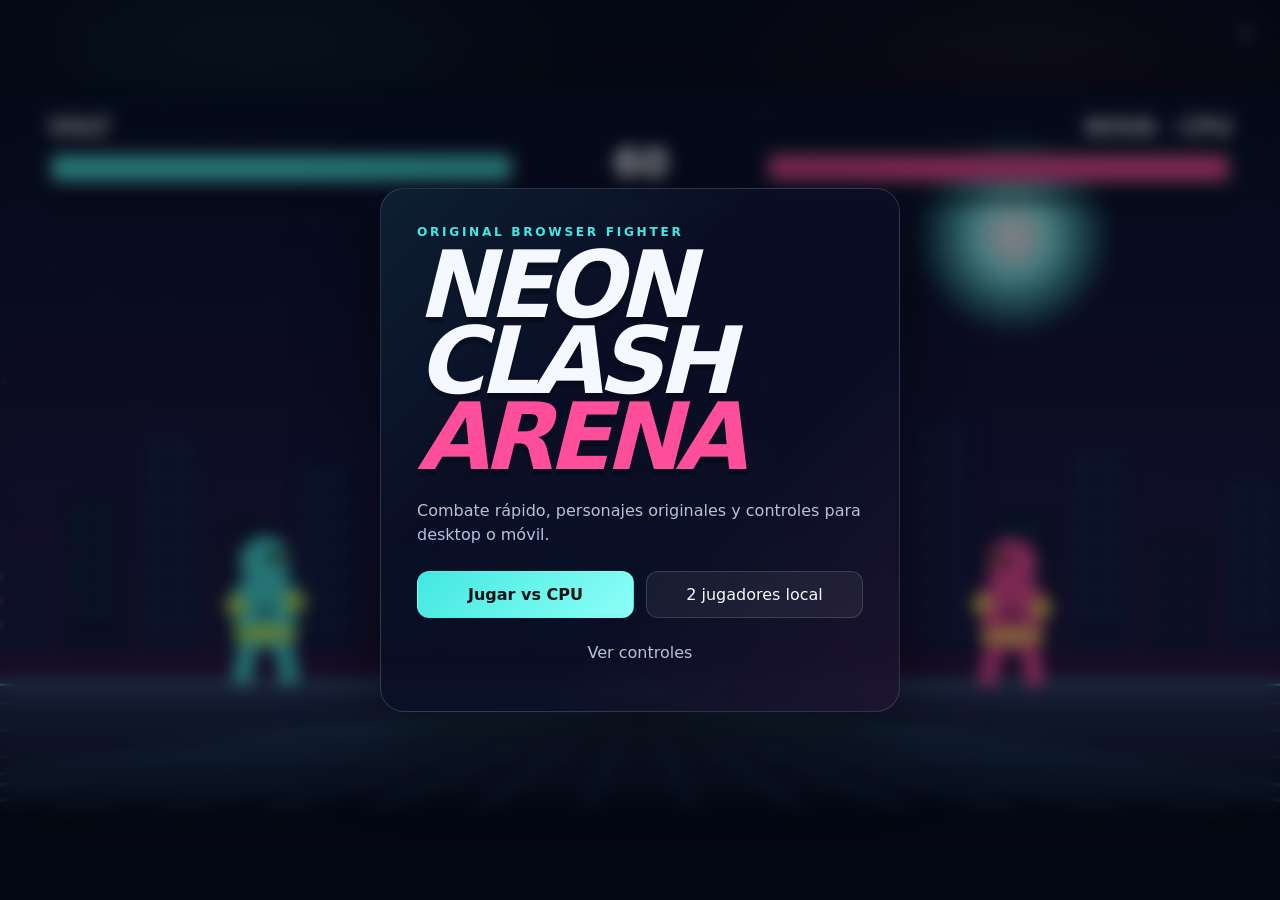
<file: index.html>
<!doctype html>
<html lang="es">
<head>
  <meta charset="utf-8">
  <meta name="viewport" content="width=device-width, initial-scale=1, viewport-fit=cover, user-scalable=no">
  <meta name="theme-color" content="#10152c">
  <meta name="description" content="Neon Clash Arena: juego de combate 2D original para navegador y móvil.">
  <title>Neon Clash Arena</title>
  <link rel="manifest" href="manifest.webmanifest">
  <link rel="icon" href="assets/icon-192.png">
  <link rel="stylesheet" href="styles.css">
</head>
<body>
  <main id="app">
    <canvas id="game" width="960" height="540" aria-label="Neon Clash Arena"></canvas>

    <section id="menu" class="overlay">
      <div class="panel">
        <p class="eyebrow">ORIGINAL BROWSER FIGHTER</p>
        <h1>NEON CLASH<br><span>ARENA</span></h1>
        <p class="tagline">Combate rápido, personajes originales y controles para desktop o móvil.</p>
        <div class="menu-actions">
          <button data-mode="cpu" class="primary">Jugar vs CPU</button>
          <button data-mode="pvp">2 jugadores local</button>
        </div>
        <button id="howToPlay" class="text-button">Ver controles</button>
      </div>
    </section>

    <section id="help" class="overlay hidden">
      <div class="panel compact">
        <h2>Controles</h2>
        <div class="controls-grid">
          <article>
            <h3>Jugador 1</h3>
            <p><kbd>A</kbd>/<kbd>D</kbd> mover · <kbd>W</kbd> saltar · <kbd>S</kbd> bloquear</p>
            <p><kbd>F</kbd> golpe · <kbd>G</kbd> fuerte · <kbd>H</kbd> especial</p>
          </article>
          <article>
            <h3>Jugador 2</h3>
            <p><kbd>←</kbd>/<kbd>→</kbd> mover · <kbd>↑</kbd> saltar · <kbd>↓</kbd> bloquear</p>
            <p><kbd>J</kbd> golpe · <kbd>K</kbd> fuerte · <kbd>L</kbd> especial</p>
          </article>
        </div>
        <p>En móvil, usa los botones táctiles. El ataque especial consume 40 puntos de energía.</p>
        <button id="closeHelp" class="primary">Entendido</button>
      </div>
    </section>

    <section id="roundPanel" class="overlay hidden">
      <div class="panel compact center">
        <p id="roundMessage" class="round-message">¡ROUND 1!</p>
        <button id="continueRound" class="primary">Continuar</button>
      </div>
    </section>

    <button id="pauseButton" class="pause-button" aria-label="Pausar">Ⅱ</button>

    <div id="touchControls" class="touch-controls" aria-label="Controles táctiles">
      <div class="touch-left">
        <button data-input="left" aria-label="Izquierda">◀</button>
        <button data-input="right" aria-label="Derecha">▶</button>
        <button data-input="jump" aria-label="Saltar">▲</button>
        <button data-input="block" aria-label="Bloquear">◆</button>
      </div>
      <div class="touch-right">
        <button data-input="light" class="attack light" aria-label="Golpe ligero">L</button>
        <button data-input="heavy" class="attack heavy" aria-label="Golpe fuerte">H</button>
        <button data-input="special" class="attack special" aria-label="Ataque especial">S</button>
      </div>
    </div>

    <div id="rotateHint" class="rotate-hint">
      <div>↻</div>
      <strong>Gira el teléfono</strong>
      <span>El juego funciona mejor en horizontal.</span>
    </div>
  </main>

  <script src="js/game.js"></script>
</body>
</html>
</file>
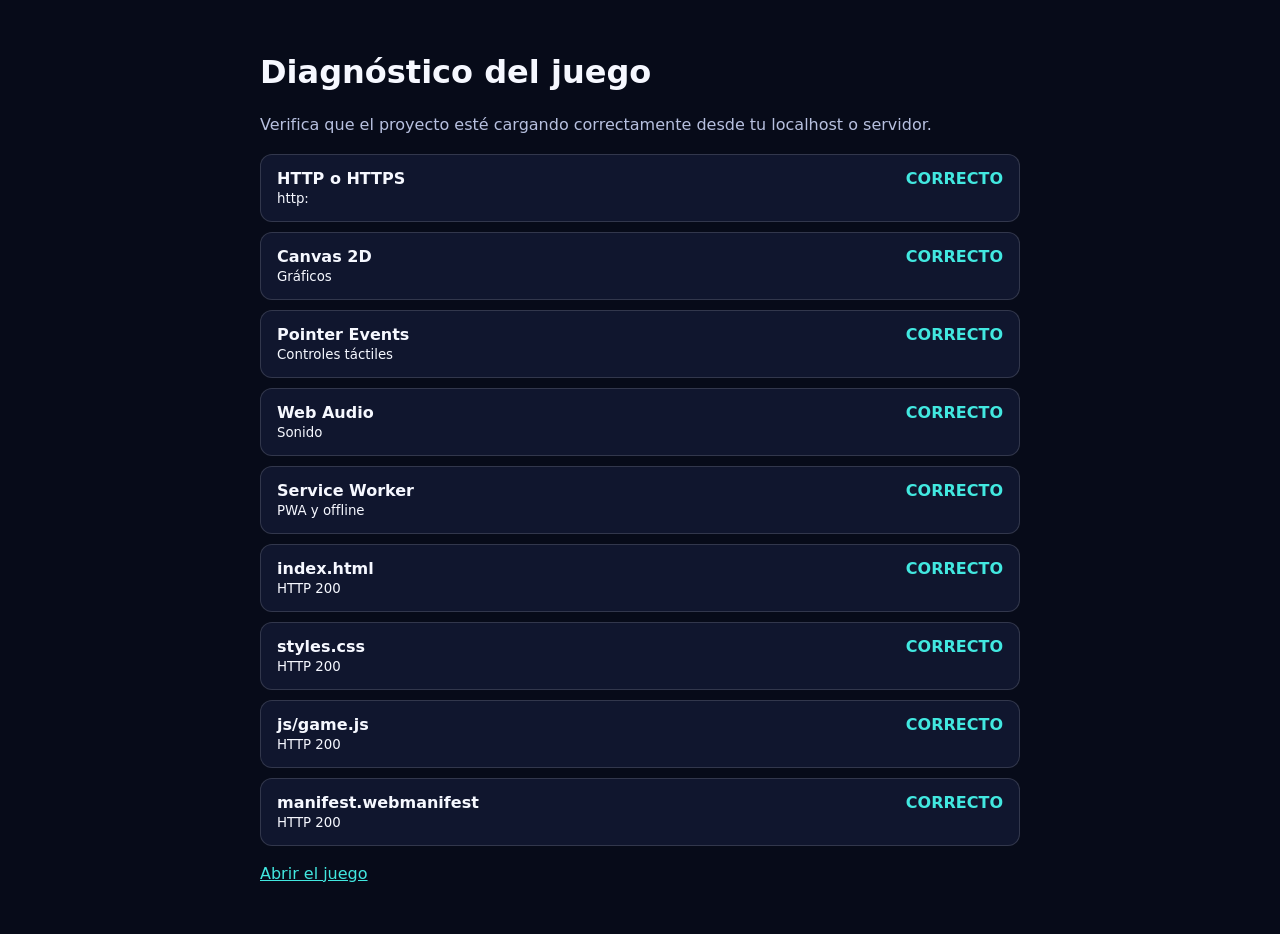
<file: diagnostic.html>
<!doctype html>
<html lang="es">
<head>
  <meta charset="utf-8">
  <meta name="viewport" content="width=device-width, initial-scale=1">
  <title>Diagnóstico · Neon Clash Arena</title>
  <style>
    :root{color-scheme:dark;font-family:system-ui,sans-serif}
    body{margin:0;padding:32px;background:#070b19;color:#f6f8ff}
    main{max-width:760px;margin:auto}
    p{color:#b7c0df;line-height:1.55}
    .item{display:flex;justify-content:space-between;gap:20px;padding:14px 16px;margin:10px 0;border:1px solid #ffffff24;border-radius:12px;background:#10162e}
    .ok{color:#42e8e0;font-weight:800}.bad{color:#ff668f;font-weight:800}
    a{color:#42e8e0}
  </style>
</head>
<body>
<main>
  <h1>Diagnóstico del juego</h1>
  <p>Verifica que el proyecto esté cargando correctamente desde tu localhost o servidor.</p>
  <div id="results"></div>
  <p><a href="./">Abrir el juego</a></p>
</main>
<script>
(async () => {
  const tests = [
    ["HTTP o HTTPS", ["http:","https:"].includes(location.protocol), location.protocol],
    ["Canvas 2D", !!document.createElement("canvas").getContext("2d"), "Gráficos"],
    ["Pointer Events", "PointerEvent" in window, "Controles táctiles"],
    ["Web Audio", !!(window.AudioContext || window.webkitAudioContext), "Sonido"],
    ["Service Worker", "serviceWorker" in navigator, "PWA y offline"]
  ];
  for (const file of ["index.html","styles.css","js/game.js","manifest.webmanifest"]) {
    try {
      const r = await fetch(file, {cache:"no-store"});
      tests.push([file, r.ok, `HTTP ${r.status}`]);
    } catch (e) {
      tests.push([file, false, e.message]);
    }
  }
  document.getElementById("results").innerHTML = tests.map(([name,ok,detail]) =>
    `<div class="item"><span><strong>${name}</strong><br><small>${detail}</small></span><span class="${ok?"ok":"bad"}">${ok?"CORRECTO":"REVISAR"}</span></div>`
  ).join("");
})();
</script>
</body>
</html>
</file>
<file: styles.css>
:root {
  --bg: #070b19;
  --panel: rgba(10, 16, 39, .92);
  --line: rgba(255,255,255,.14);
  --text: #f6f8ff;
  --muted: #b7c0df;
  --cyan: #42e8e0;
  --pink: #ff4f9a;
  --yellow: #ffda57;
}

* { box-sizing: border-box; }

html, body {
  width: 100%;
  height: 100%;
  margin: 0;
  overflow: hidden;
  background: var(--bg);
  color: var(--text);
  font-family: Inter, ui-sans-serif, system-ui, -apple-system, BlinkMacSystemFont, "Segoe UI", sans-serif;
  touch-action: none;
  overscroll-behavior: none;
}

button { font: inherit; }

#app {
  position: relative;
  width: 100%;
  height: 100%;
  display: grid;
  place-items: center;
  background:
    radial-gradient(circle at 20% 20%, rgba(66,232,224,.12), transparent 28%),
    radial-gradient(circle at 80% 25%, rgba(255,79,154,.12), transparent 30%),
    #070b19;
}

canvas {
  display: block;
  width: min(100vw, calc(100vh * 16 / 9));
  height: min(100vh, calc(100vw * 9 / 16));
  max-width: 100%;
  max-height: 100%;
  image-rendering: auto;
  background: #10152c;
  box-shadow: 0 0 50px rgba(0,0,0,.45);
}

.overlay {
  position: absolute;
  inset: 0;
  z-index: 20;
  display: grid;
  place-items: center;
  padding: 20px;
  background: rgba(3,6,17,.52);
  backdrop-filter: blur(8px);
}

.hidden { display: none !important; }

.panel {
  width: min(520px, 92vw);
  padding: 36px;
  border: 1px solid var(--line);
  border-radius: 24px;
  background:
    linear-gradient(135deg, rgba(66,232,224,.08), transparent 36%),
    linear-gradient(315deg, rgba(255,79,154,.08), transparent 36%),
    var(--panel);
  box-shadow: 0 28px 80px rgba(0,0,0,.52);
}

.panel.compact { width: min(650px, 94vw); }
.panel.center { text-align: center; }

.eyebrow {
  margin: 0 0 8px;
  color: var(--cyan);
  font-size: .76rem;
  font-weight: 900;
  letter-spacing: .22em;
}

h1 {
  margin: 0;
  font-size: clamp(3rem, 8vw, 5.8rem);
  line-height: .82;
  letter-spacing: -.07em;
  font-style: italic;
  text-shadow: 0 6px 0 rgba(0,0,0,.25);
}

h1 span { color: var(--pink); }
h2 { margin: 0 0 22px; font-size: 2rem; }
h3 { margin: 0 0 10px; color: var(--cyan); }

.tagline {
  margin: 24px 0;
  color: var(--muted);
  line-height: 1.5;
}

.menu-actions {
  display: grid;
  grid-template-columns: 1fr 1fr;
  gap: 12px;
}

button {
  border: 1px solid var(--line);
  border-radius: 12px;
  padding: 13px 16px;
  color: var(--text);
  background: rgba(255,255,255,.06);
  cursor: pointer;
  transition: transform .15s ease, background .15s ease, border-color .15s ease;
}

button:hover { transform: translateY(-2px); border-color: rgba(255,255,255,.35); }
button:active { transform: translateY(1px) scale(.98); }

button.primary {
  color: #051014;
  border-color: transparent;
  background: linear-gradient(135deg, var(--cyan), #8dfff7);
  font-weight: 900;
}

.text-button {
  width: 100%;
  margin-top: 12px;
  border: 0;
  color: var(--muted);
  background: transparent;
}

.controls-grid {
  display: grid;
  grid-template-columns: 1fr 1fr;
  gap: 14px;
}

.controls-grid article {
  padding: 16px;
  border: 1px solid var(--line);
  border-radius: 14px;
  background: rgba(255,255,255,.035);
}

.controls-grid p { margin: 8px 0; color: var(--muted); line-height: 1.55; }

kbd {
  display: inline-block;
  min-width: 26px;
  padding: 3px 7px;
  text-align: center;
  color: #fff;
  background: #222c50;
  border: 1px solid rgba(255,255,255,.2);
  border-bottom-width: 3px;
  border-radius: 6px;
}

.round-message {
  margin: 0 0 22px;
  font-size: clamp(2.2rem, 7vw, 5rem);
  font-weight: 1000;
  font-style: italic;
  letter-spacing: -.06em;
}

.pause-button {
  position: absolute;
  top: max(12px, env(safe-area-inset-top));
  right: max(12px, env(safe-area-inset-right));
  z-index: 12;
  width: 44px;
  height: 44px;
  padding: 0;
  border-radius: 50%;
  background: rgba(5,9,25,.6);
  backdrop-filter: blur(6px);
}

.touch-controls {
  position: absolute;
  inset: auto 0 max(8px, env(safe-area-inset-bottom));
  z-index: 10;
  display: none;
  justify-content: space-between;
  align-items: end;
  padding: 0 max(12px, env(safe-area-inset-right)) 0 max(12px, env(safe-area-inset-left));
  pointer-events: none;
}

.touch-left,
.touch-right {
  display: grid;
  grid-template-columns: repeat(3, 58px);
  gap: 8px;
  pointer-events: auto;
}

.touch-left button:nth-child(4) { grid-column: 2; }
.touch-right { grid-template-columns: repeat(2, 62px); }
.touch-right .special { grid-column: 2; }

.touch-controls button {
  width: 58px;
  height: 58px;
  padding: 0;
  border-radius: 50%;
  font-weight: 1000;
  background: rgba(8,13,34,.62);
  backdrop-filter: blur(7px);
  user-select: none;
  -webkit-user-select: none;
}

.touch-controls .attack { width: 62px; height: 62px; }
.touch-controls .light { border-color: rgba(66,232,224,.65); }
.touch-controls .heavy { border-color: rgba(255,218,87,.7); }
.touch-controls .special { border-color: rgba(255,79,154,.75); }

.touch-controls button.active {
  transform: scale(.9);
  background: rgba(255,255,255,.22);
}

.rotate-hint {
  position: absolute;
  inset: 0;
  z-index: 40;
  display: none;
  place-items: center;
  align-content: center;
  gap: 8px;
  text-align: center;
  background: #070b19;
}

.rotate-hint div { font-size: 4rem; }
.rotate-hint span { color: var(--muted); }

@media (pointer: coarse), (max-width: 900px) {
  .touch-controls { display: flex; }
  .pause-button { width: 38px; height: 38px; }
}

@media (orientation: portrait) and (pointer: coarse) {
  .rotate-hint { display: grid; }
}

@media (max-height: 460px) {
  .touch-left,
  .touch-right { grid-template-columns: repeat(3, 48px); gap: 6px; }
  .touch-left button:nth-child(4) { grid-column: auto; }
  .touch-right { grid-template-columns: repeat(3, 52px); }
  .touch-right .special { grid-column: auto; }

  .touch-controls button { width: 48px; height: 48px; font-size: .8rem; }
  .touch-controls .attack { width: 52px; height: 52px; }

  .panel { padding: 22px; }
  .panel h1 { font-size: 3.5rem; }
  .tagline { margin: 14px 0; }
}

@media (max-width: 620px) {
  .menu-actions,
  .controls-grid { grid-template-columns: 1fr; }
}
</file>
